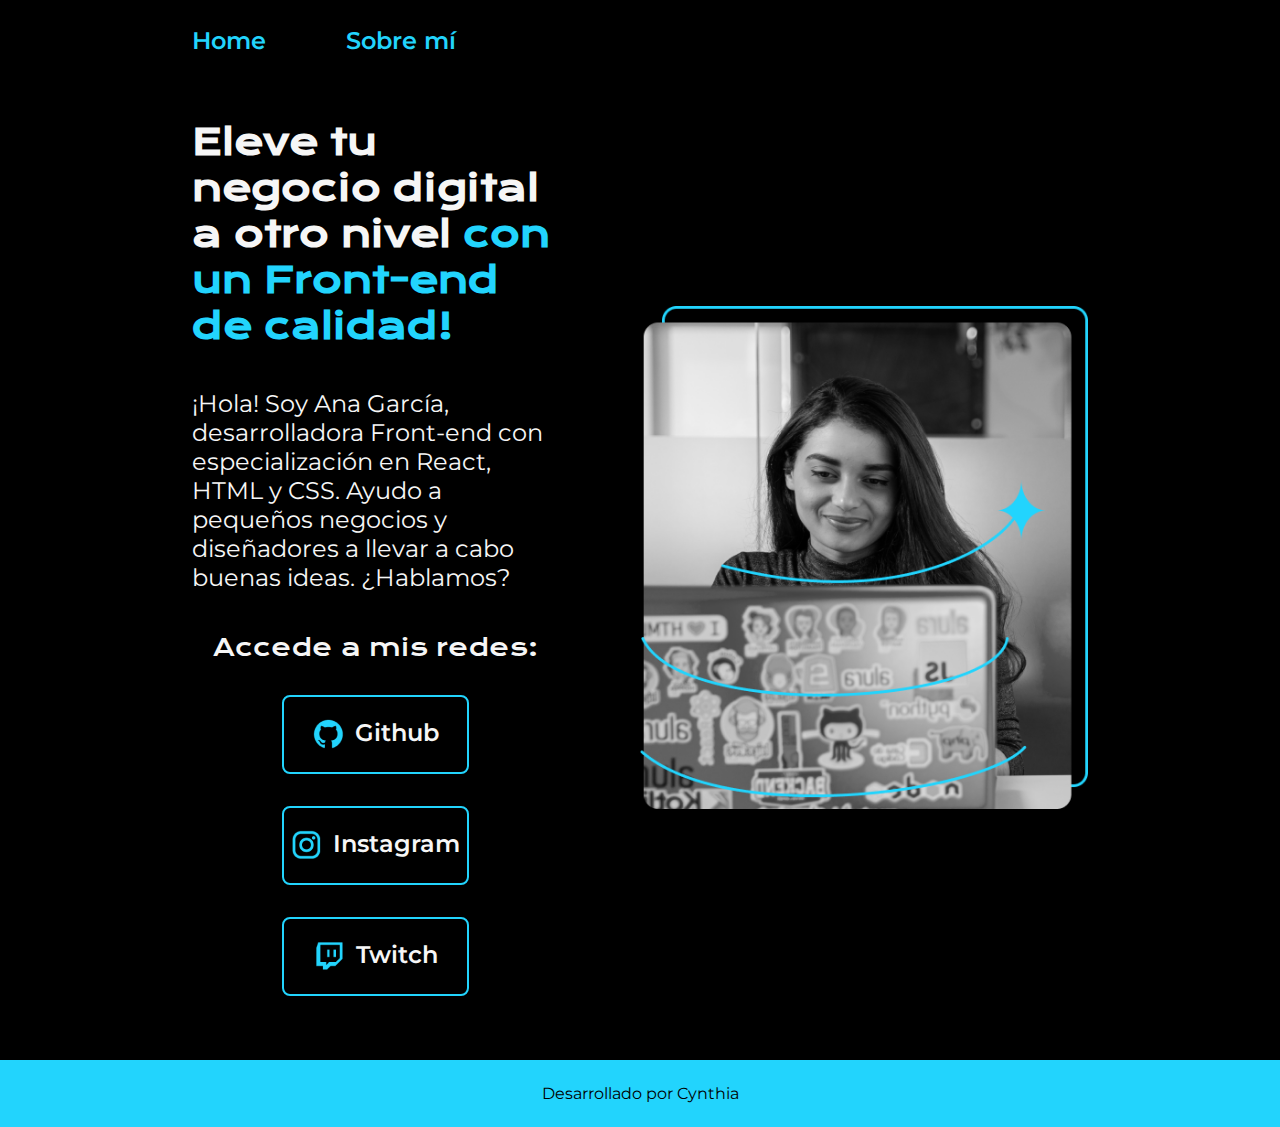
<file: index.html>
<!DOCTYPE html>
<html lang="es-pe">
<head>
    <meta charset="UTF-8">
    <meta name="viewport" content="width=device-width, initial-scale=1.0">
    <title>Portafolio</title>
    <link rel="stylesheet" href="./styles/style.css">
</head>

<body>
    <header class="header"> 
        <nav class="header_menu">
            <a class="header_menu_link" href="index.html">Home</a>
            <a class="header_menu_link" href="about.html">Sobre mí</a>
        </nav>
    </header>
    <main class="presentacion">
        <section class="presentacion_contenido">
        <h1 class="presentacion_contenido_titulo">
            Eleve tu negocio digital a otro nivel <strong class="titulo-destacado"> con un Front-end de calidad!</strong>
        </h1>
        <p class="presentacion_contenido_texto">¡Hola! Soy Ana García, desarrolladora Front-end con especialización en React, HTML y CSS. Ayudo a pequeños negocios y diseñadores a llevar a cabo buenas ideas. ¿Hablamos?
        </p>
        <div class="presentacion_enlaces">
            <h2 class="presentacion_enlaces_subtitulo"> Accede a mis redes: </h2>
                <a class= "presentacion_enlaces_link" href="https://github.com/">
                    <img src="./assets/github.png" alt=""> Github</a>
                <a class= "presentacion_enlaces_link" href="https://www.instagram.com/geeks4kids/">
                    <img src="./assets/instagram.png" alt=""> Instagram</a>
                <a class= "presentacion_enlaces_link" href="https://www.twitch.tv/">
                    <img src="./assets/twitch.png" alt=""> Twitch</a>
        </div>

        </section>
        <img class="presentacion_imagen" src="./assets/Imagem.png" alt="Imagen de Ana García Trabajando">
    </main>
    <footer class="footer">
        <p>Desarrollado por Cynthia</p>
    </footer>
</body>
</html>
</file>
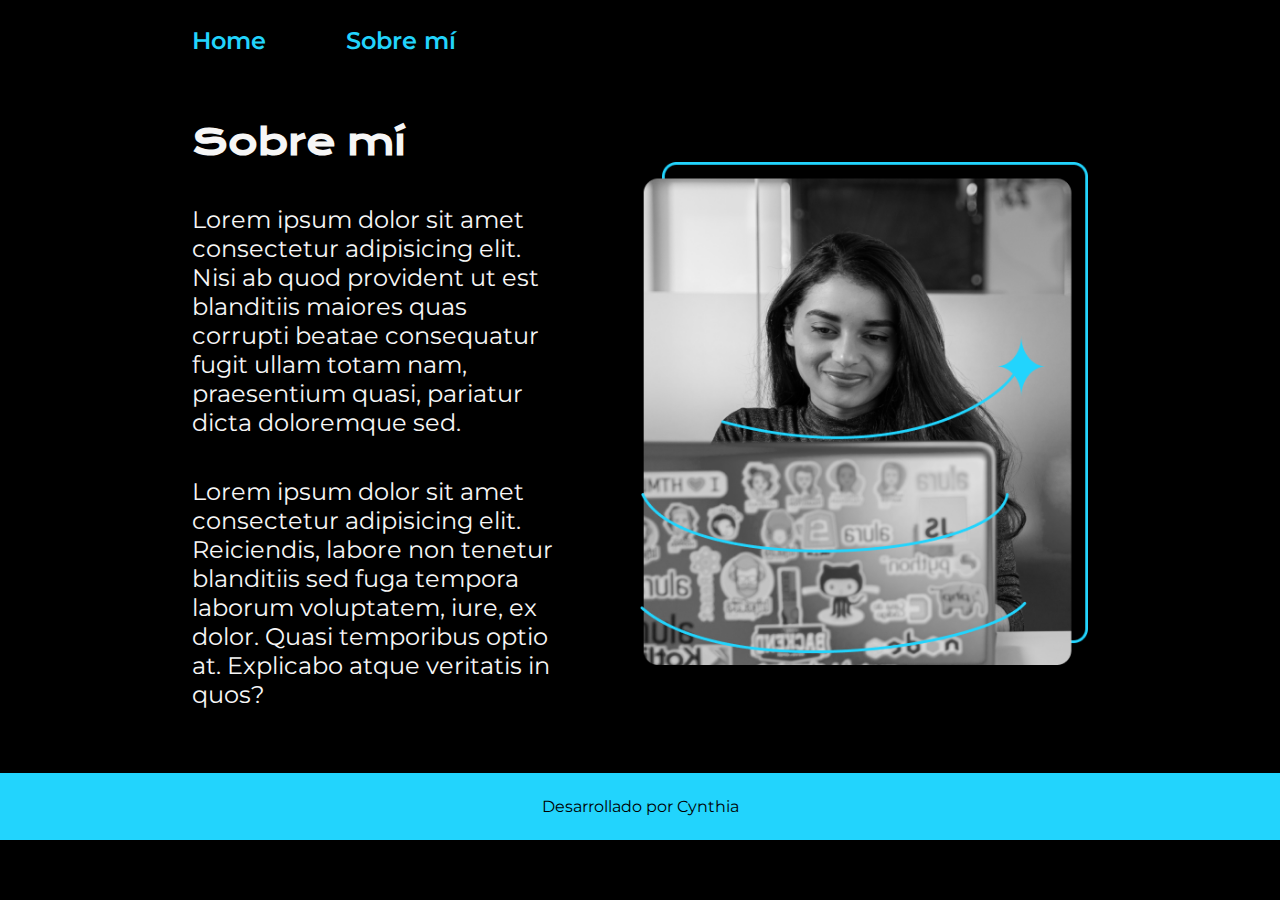
<file: about.html>
<!DOCTYPE html>
<html lang="en">
<head>
    <meta charset="UTF-8">
    <meta name="viewport" content="width=device-width, initial-scale=1.0">
    <title>Sobre mí</title>
    <link rel="stylesheet" href="./styles/style.css">
</head>
<body>
    <header class="header"> 
        <nav class="header_menu">
            <a class="header_menu_link" href="index.html">Home</a>
            <a class="header_menu_link" href="about.html">Sobre mí</a>
        </nav>
    </header>
    <main class="presentacion">
        <section class="presentacion_contenido">
            <h1 class="presentacion_contenido_titulo"> Sobre mí</h1>
            <p class="presentacion_contenido_texto">Lorem ipsum dolor sit amet consectetur adipisicing elit. Nisi ab quod provident ut est blanditiis maiores quas corrupti beatae consequatur fugit ullam totam nam, praesentium quasi, pariatur dicta doloremque sed.</p>
            <p class="presentacion_contenido_texto">Lorem ipsum dolor sit amet consectetur adipisicing elit. Reiciendis, labore non tenetur blanditiis sed fuga tempora laborum voluptatem, iure, ex dolor. Quasi temporibus optio at. Explicabo atque veritatis in quos?</p>
        </section>
        <img class="presentacion_imagen" src="./assets/Imagem.png" alt="Imagen de Ana García Trabajando">
    </main>
    <footer class="footer">
        <p>Desarrollado por Cynthia</p>
    </footer>
</body>
</html>
</file>
<file: styles/style.css>
@import url('https://fonts.googleapis.com/css2?family=Krona+One&family=Montserrat:ital,wght@0,100..900;1,100..900&display=swap');

:root{
    --color-primario: #000000;
    --color-secundario: #f6f6f6;
    --color-terciario: #22d4fd;
    --color-hover: #272727;

    --fuente-montserat: "Montserrat", sans-serif;
    --fuente-krona: "Krona One", sans-serif;
    
}

* {
    padding: 0;
    margin: 0;
}

body {
    box-sizing: border-box;
    background-color: var(--color-primario);
    color:var(--color-secundario);
}

.header {
    padding: 2% 0% 0% 15%;
}

.header_menu {
    display: flex;
    gap: 80px;
}

.header_menu_link {
    font-family: var(--fuente-montserat);
    color: var(--color-terciario);
    font-size: 1.5rem;
    font-weight: 600;
    text-decoration: none;
}

.presentacion {
    padding: 5% 15%;
    gap: 82px;
    display: flex;
    align-items: center;
    justify-content: space-between;
}

.presentacion_contenido {
    width: 50%;
    display: flex;
    flex-direction: column;
    gap: 40px;
}

.presentacion_contenido_titulo {
    font-size: 2.25rem;
    font-family: var(--fuente-krona);
}

.titulo-destacado{
    color: var(--color-terciario);
}


.presentacion_contenido_texto {
    font-size: 1.5rem;
    font-family: var(--fuente-montserat);
}

.presentacion_enlaces {
    display: flex;
    justify-content: space-between;
    flex-direction: column;
    align-items: center;
    gap: 32px;
}

.presentacion_enlaces_subtitulo {
    font-family: var(--fuente-krona);
    font-size: 1.5rem;
    font-weight: 400;
}

.presentacion_enlaces_link {
    width: 50%;
    text-align: center;
    border-radius: 8px;
    font-size: 1.5rem;
    font-weight: 600;
    padding: 21.5px 0px;
    text-decoration: none;
    color: var(--color-secundario);
    font-family: var(--fuente-montserat);
    border: 2px solid var(--color-terciario);
    display: flex;
    justify-content: center;
    gap: 10px;
}

.presentacion_enlaces_link:hover {
    background-color: var(--color-hover);
}

.presentacion_imagen {
    width: 50%;
}

.footer{
    background-color: var(--color-terciario);
    color: var(--color-primario);
    padding: 1.5rem;
    text-align: center;
    font-family: var(--fuente-montserat);
}

@media (max-width: 1200px) {
    
    .header {
        padding: 10%;
    }

    .header_menu {
        justify-content: center;
    }

    .presentacion {
        flex-direction: column-reverse;
        padding: 5%;
    }

    .presentacion_contenido{
        width: auto;
    }
}
</file>
